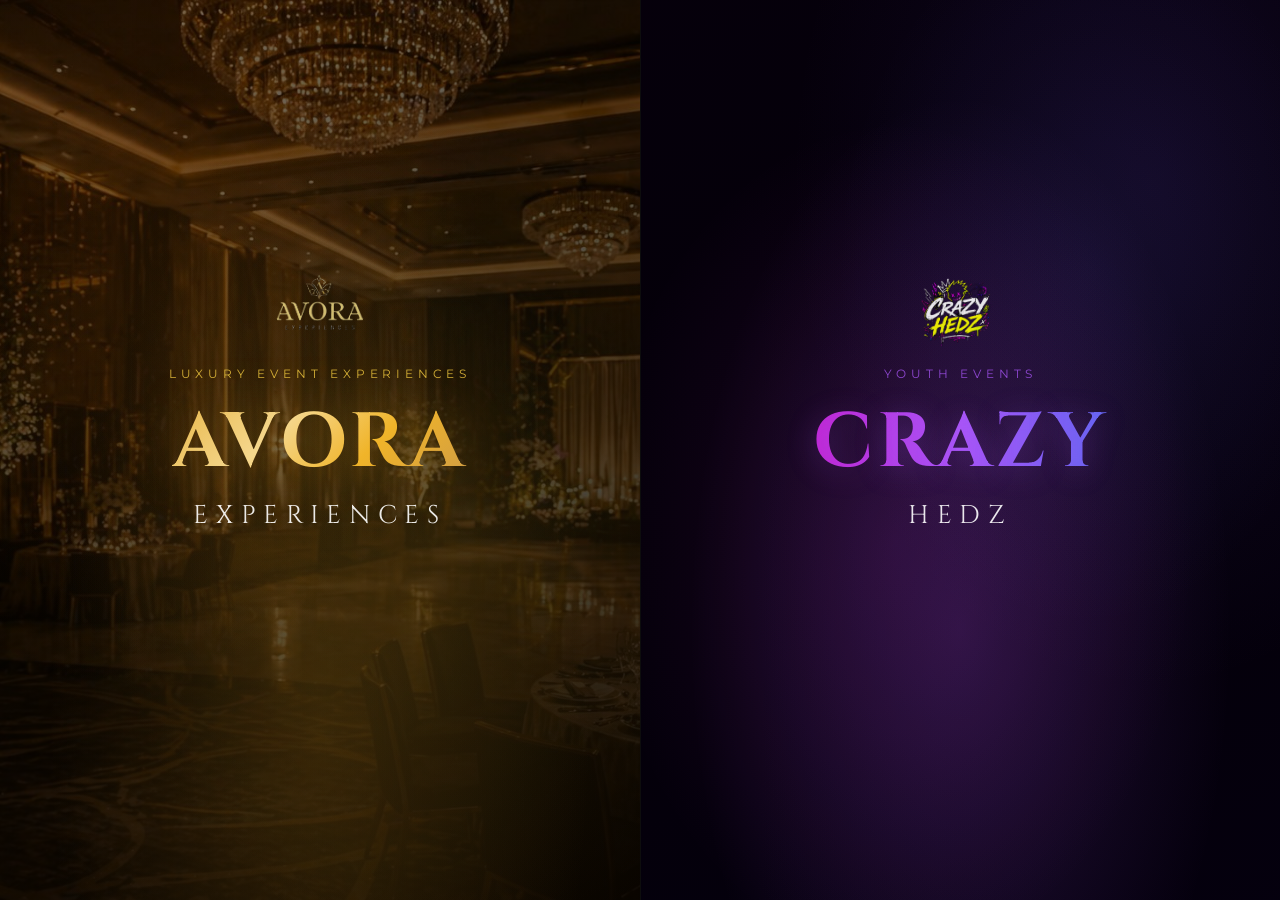
<file: index.html>
<!DOCTYPE html>
<html lang="en">
<head>
    <meta charset="UTF-8">
    <meta name="viewport" content="width=device-width, initial-scale=1.0">
    <title>Avora | Crazy Heads</title>
    <link rel="preconnect" href="https://fonts.googleapis.com">
    <link rel="preconnect" href="https://fonts.gstatic.com" crossorigin>
    <link href="https://fonts.googleapis.com/css2?family=Cinzel:wght@600;700&family=Montserrat:wght@300;400;500&display=swap" rel="stylesheet">
    <link rel="stylesheet" href="css/intro.css">
</head>
<body>

    <div class="split-container">

        <!-- Left Panel: Luxury Events -->
        <div class="panel left-panel">
            <div class="bg-image"></div>
            <div class="overlay"></div>
            <div class="content">
                <img src="images/avora1.png" class="panel-logo panel-logo-avora" alt="Avora">
                <p class="subtitle">Luxury Event Experiences</p>
                <h1 class="title">AVORA</h1>
                <p class="subtitle-2">EXPERIENCES</p>
                <a href="avora.html" class="enter-btn">
                    ENTER <span class="arrow">→</span>
                </a>
            </div>
        </div>

        <!-- Right Panel: Youth Events -->
        <div class="panel right-panel">
            <div class="bg-image"></div>
            <div class="overlay"></div>
            <div class="content">
                <img src="images/crazyhedz.png" class="panel-logo panel-logo-ch" alt="Crazy Hedz">
                <p class="subtitle">Youth Events</p>
                <h1 class="title">CRAZY</h1>
                <p class="subtitle-2">HEDZ</p>
                <a href="crazyheads.html" class="enter-btn">
                    ENTER <span class="arrow">→</span>
                </a>
            </div>
        </div>

    </div>

</body>
</html>
</file>
<file: css/intro.css>
/* Split-screen landing page styles */
:root {
    --transition-speed: 0.8s;
    --transition-easing: cubic-bezier(0.25, 1, 0.5, 1);
    --gold-main: #d4af37;
    --gold-vivid: #f0b429;
    --purple-main: #a855f7;
    --purple-vivid: #c026d3;
}

* {
    margin: 0;
    padding: 0;
    box-sizing: border-box;
}

body, html {
    width: 100%;
    height: 100%;
    overflow: hidden;
    background-color: #000;
    font-family: 'Montserrat', sans-serif;
}

.split-container {
    display: flex;
    width: 100vw;
    height: 100vh;
}

.panel {
    position: relative;
    height: 100%;
    width: 50%;
    transition: width var(--transition-speed) var(--transition-easing);
    overflow: hidden;
    display: flex;
    align-items: center;
    justify-content: center;
    text-align: center;
    cursor: pointer;
}

.split-container:hover .panel {
    width: 30%;
}

.split-container .panel:hover {
    width: 70%;
}

.bg-image {
    position: absolute;
    top: 0;
    left: 0;
    width: 100%;
    height: 100%;
    background-size: cover;
    background-position: center;
    transition: transform var(--transition-speed) ease;
    z-index: 1;
}

.panel:hover .bg-image {
    transform: scale(1.05);
}

.overlay {
    position: absolute;
    top: 0;
    left: 0;
    width: 100%;
    height: 100%;
    z-index: 2;
}

.left-panel .bg-image {
    background-image: url('../images/left_side_avora.jpeg');
    background-position: center 40%;
}

.left-panel .overlay {
    background:
        radial-gradient(ellipse at 50% 80%, rgba(212,150,30,0.18) 0%, transparent 60%),
        radial-gradient(ellipse at 20% 20%, rgba(180,80,0,0.12) 0%, transparent 50%),
        linear-gradient(160deg, rgba(8,5,0,0.55) 0%, rgba(5,3,0,0.72) 50%, rgba(10,5,0,0.92) 100%);
}

/* Avora panel: subtle gold spray-paint shimmer */
.left-panel::after {
    content: '';
    position: absolute;
    inset: 0;
    background:
        radial-gradient(ellipse at 70% 60%, rgba(240,180,40,0.1) 0%, transparent 55%),
        radial-gradient(ellipse at 30% 40%, rgba(212,140,30,0.07) 0%, transparent 40%);
    z-index: 2;
    pointer-events: none;
    mix-blend-mode: screen;
}

.right-panel .bg-image {
    background-image: url('https://images.unsplash.com/photo-1533174072545-7a4b6ad7a6c3?q=80&w=2070&auto=format&fit=crop');
    background-position: center 30%;
}

.right-panel .overlay {
    background:
        radial-gradient(ellipse at 50% 70%, rgba(168,85,247,0.2) 0%, transparent 60%),
        radial-gradient(ellipse at 80% 20%, rgba(99,60,200,0.12) 0%, transparent 50%),
        linear-gradient(160deg, rgba(10,0,20,0.55) 0%, rgba(5,0,12,0.72) 50%, rgba(5,0,15,0.92) 100%);
}

/* Crazy Hedz panel: neon purple shimmer */
.right-panel::after {
    content: '';
    position: absolute;
    inset: 0;
    background:
        radial-gradient(ellipse at 40% 60%, rgba(192,36,211,0.12) 0%, transparent 55%),
        radial-gradient(ellipse at 70% 30%, rgba(99,102,241,0.08) 0%, transparent 40%);
    z-index: 2;
    pointer-events: none;
    mix-blend-mode: screen;
}

.content {
    position: relative;
    z-index: 3;
    color: #fff;
    display: flex;
    flex-direction: column;
    align-items: center;
    justify-content: center;
    padding: 2rem;
    width: 100%;
}

.subtitle {
    font-size: 0.75rem;
    letter-spacing: 0.4em;
    text-transform: uppercase;
    margin-bottom: 1.5rem;
    font-weight: 400;
}

.left-panel .subtitle {
    color: var(--gold-main);
}

.right-panel .subtitle {
    color: var(--purple-main);
    opacity: 0.8;
}

.title {
    font-family: 'Cinzel', serif;
    font-size: clamp(3rem, 6vw, 6.5rem);
    line-height: 1;
    margin: 0 0 1rem 0;
    font-weight: 700;
    letter-spacing: 0.05em;
}

.left-panel .title {
    background: linear-gradient(135deg, #e8b84b 0%, #f5d78d 35%, #f0b429 65%, #cf9c45 100%);
    -webkit-background-clip: text;
    -webkit-text-fill-color: transparent;
    filter: drop-shadow(0 0 28px rgba(240,180,41,0.35));
}

.right-panel .title {
    background: linear-gradient(to right, #c026d3, #a855f7, #6366f1);
    -webkit-background-clip: text;
    -webkit-text-fill-color: transparent;
    text-shadow: 0px 4px 30px rgba(168, 85, 247, 0.3);
}

.subtitle-2 {
    font-family: 'Cinzel', serif;
    font-size: clamp(1rem, 2vw, 1.8rem);
    letter-spacing: 0.3em;
    text-transform: uppercase;
    font-weight: 400;
    color: #ffffff;
    opacity: 0.9;
}

.enter-btn {
    margin-top: 2.5rem;
    font-size: 0.95rem;
    letter-spacing: 0.18em;
    text-transform: uppercase;
    text-decoration: none;
    display: flex;
    align-items: center;
    gap: 14px;
    padding: 16px 40px;
    border-radius: 8px;
    opacity: 0;
    transform: translateY(16px);
    transition: opacity 0.45s ease, transform 0.45s ease, background 0.3s ease, box-shadow 0.3s ease;
    position: relative;
    font-weight: 600;
    border: 2px solid;
    backdrop-filter: blur(10px);
    -webkit-backdrop-filter: blur(10px);
    box-shadow: 0 4px 20px rgba(0, 0, 0, 0.25);
}

.left-panel .enter-btn {
    color: var(--gold-vivid);
    border-color: var(--gold-vivid);
    background: rgba(240, 180, 41, 0.1);
    text-shadow: 0 0 18px rgba(240,180,41,0.4);
}

.left-panel .enter-btn:hover {
    background: rgba(240, 180, 41, 0.22);
    box-shadow: 0 8px 36px rgba(212, 175, 55, 0.45);
    transform: translateY(-2px);
}

.right-panel .enter-btn {
    color: #e879f9;
    border-color: #c026d3;
    background: rgba(192, 38, 211, 0.1);
    text-shadow: 0 0 18px rgba(192,38,211,0.4);
}

.right-panel .enter-btn:hover {
    background: rgba(192, 38, 211, 0.22);
    box-shadow: 0 8px 36px rgba(168, 85, 247, 0.45);
    transform: translateY(-2px);
}

.panel:hover .enter-btn {
    opacity: 1;
    transform: translateY(0);
}

.panel-logo {
    width: 90px;
    height: 76px;
    object-fit: cover;
    border-radius: 50%;
    margin-bottom: 1.2rem;
    opacity: 0.9;
    transition: opacity 0.4s ease, transform 0.4s ease;
    flex-shrink: 0;
}

.panel:hover .panel-logo {
    opacity: 1;
    transform: scale(1.05);
}

.panel-logo-ch {
    border-radius: 10px;
}

.arrow {
    transition: transform 0.3s ease;
    font-size: 1.1em;
}

.enter-btn:hover .arrow {
    transform: translateX(6px);
}

.right-panel {
    border-left: 1px solid rgba(255,255,255,0.05);
}

@media (max-width: 768px) {
    body, html {
        overflow: hidden;
    }

    .split-container {
        flex-direction: row;
        width: 100vw;
        height: 100vh;
        overflow: hidden;
    }

    .split-container::-webkit-scrollbar {
        display: none;
    }

    .split-container::-webkit-scrollbar-track {
        display: none;
    }

    .split-container::-webkit-scrollbar-thumb {
        display: none;
    }

    .panel {
        width: 50vw !important;
        height: 100vh !important;
        flex-shrink: 0;
    }

    .split-container:hover .panel {
        width: 50vw !important;
        height: 100vh !important;
    }

    .split-container .panel:hover {
        width: 50vw !important;
        height: 100vh !important;
    }

    .enter-btn {
        bottom: auto;
        opacity: 1 !important;
        transform: translateY(0) !important;
        font-size: 0.75rem;
        padding: 10px 20px;
        position: relative;
        margin-top: 1.5rem;
        margin-bottom: 0;
    }

    .enter-btn:hover {
        opacity: 1 !important;
    }

    .title {
        font-size: clamp(1.8rem, 5vw, 3.5rem);
        margin: 0.3rem 0;
    }

    .subtitle-2 {
        font-size: clamp(0.8rem, 2vw, 1.1rem);
        margin: 0.2rem 0;
    }

    .subtitle {
        font-size: 0.65rem;
        margin-bottom: 0.6rem;
    }

    .panel-logo {
        width: 60px;
        height: 52px;
        margin-bottom: 0.6rem;
    }

    .content {
        padding: 1rem;
        justify-content: center;
        padding-bottom: 1rem;
    }

    .split-container::-webkit-scrollbar-thumb {
        background: rgba(212, 175, 55, 0.5);
        border-radius: 3px;
    }

    .split-container::-webkit-scrollbar-thumb:hover {
        background: rgba(212, 175, 55, 0.7);
    }
}
</file>
